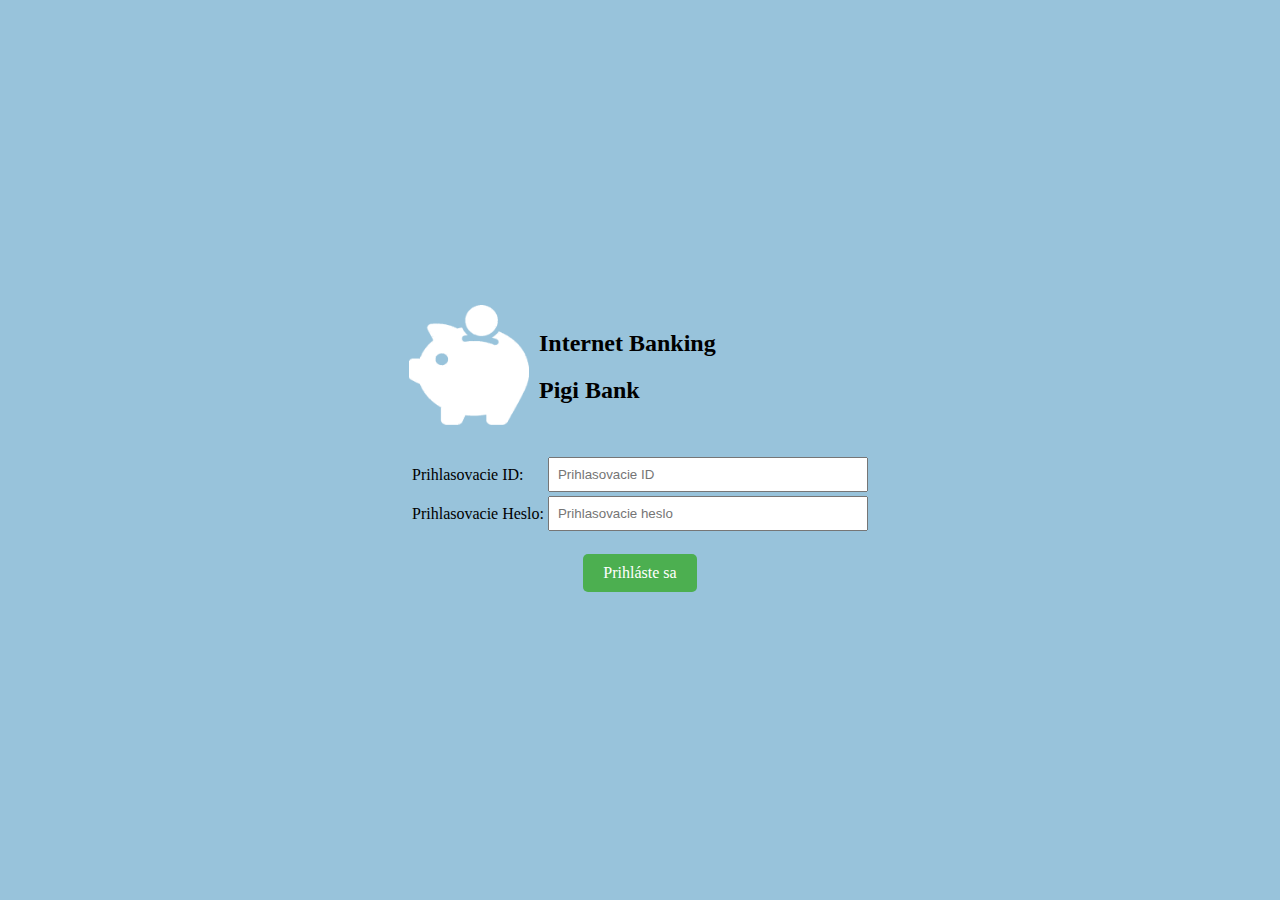
<file: index.html>
<!DOCTYPE html>
<html lang="sk">
<head>
  <meta charset="UTF-8">
  <title>Pigi Bank</title>
  <link rel="stylesheet" href="pages/Styles/style.css">
</head>
<body>
    <div id="together">
        <div id="LogoContainer">
            <div id="Logo">
                <img src="img/Logo-PigiBank.png" alt="Logo-PigiBank" width="120" height="120">
            </div>
            <div id="LogoText">
                <h2>Internet Banking</h2>
                <h2>Pigi Bank</h2>
            </div>
        </div>

        <div id="Inputs">
            <table>
                <tr>
                    <td class="nam"><label for="name">Prihlasovacie ID:</label></td>
                    <td><input type="text" id="username" name="username" placeholder="Prihlasovacie ID" class="large-input"></td>
                </tr>
                <tr>
                    <td class="pas"><label for="password">Prihlasovacie Heslo:</label></td>
                    <td><input type="password" id="password" name="password" placeholder="Prihlasovacie heslo" class="large-input"></td>
                </tr>
                <tr>
                    <td colspan="2" class="button-container">
                        <a href="pages/NewDomov.html" class="login-button">
                            Prihláste sa
                        </a>
                    </td>
                </tr>
            </table>
        </div>
    </div>
</body>
</html>
</file>
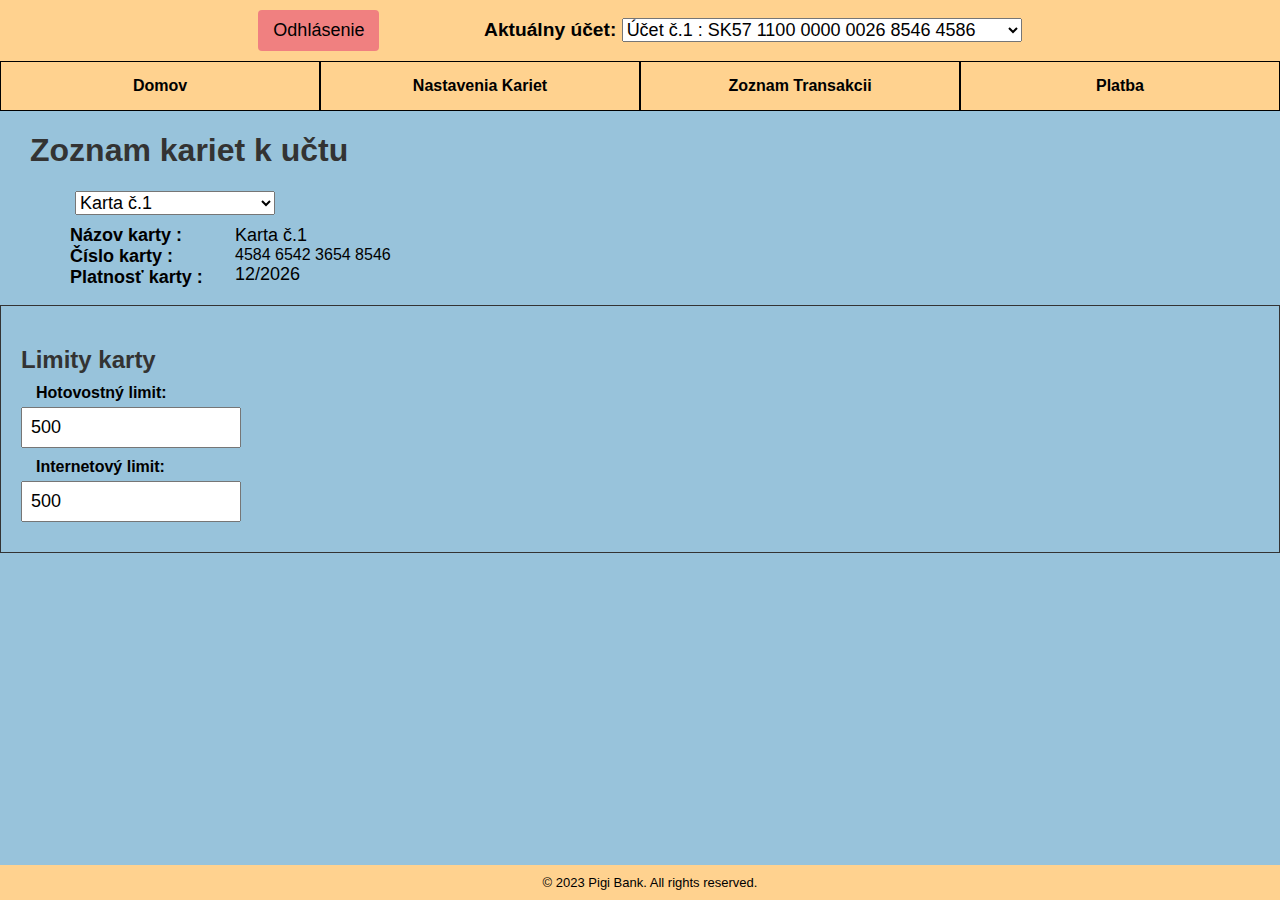
<file: pages/cardSettings.html>
<!DOCTYPE html>
<html lang="sk">
<head>
  <meta charset="UTF-8">
  <title>Pigi Bank</title>
  <link rel="stylesheet" href="Styles/cardStyle.css">
  <script src="Scripts/homepageScript.js"></script>

</head>

<body>
  <div class="UvodStr">
    <a href="../index.html"><button id="odhlasenie">Odhlásenie</button></a>
    <label for="moznosti">Aktuálny účet:</label>
    <select id="moznosti">
      <option value="moznost1">Účet č.1 : SK57 1100 0000 0026 8546 4586</option>
      <option value="moznost2">Účet č.2 : SK87 1100 0000 0085 4523 4788</option>
      <option value="moznost3">Účet č.3 : SK57 1100 0000 0096 1246 7836</option>
    </select>
  </div>
  <nav class="nav">
    <ul class="nav-list">
        <li class="nav-item" id="home"><a href="NewDomov.html" onclick="changeContent('home')">Domov</a></li>
        <li class="nav-item" id="cardSettings"><a href="cardSettings.html" onclick="changeContent('cardSettings')">Nastavenia Kariet</a></li>
        <li class="nav-item" id="transactionList"><a href="NewTransaction.html" onclick="changeContent('transactionList')">Zoznam Transakcii</a></li>
        <li class="nav-item" id="payments"><a href="NewPayment.html" onclick="changeContent('payments')">Platba</a></li>
    </ul>
  </nav>
  


  <div id="H">
    <h1>Zoznam kariet k učtu</h1>
    <select id="cardSelection">
      <option value="Karta č.1">Karta č.1</option>
      <option value="Karta č.2">Karta č.2</option>
      <option value="Karta č.3">Karta č.3</option>
    </select>
  
    <p id="L">Názov karty : </p><p id="R">Karta č.1</p>
    <p id="L">Číslo karty : </p><p id="test" id="R">4584 6542 3654 8546</p>
    <p id="L">Platnosť karty : </p><p id="R">12/2026</p>
  </div>

  <div id="cardLimits">
    <h2>Limity karty</h2>
    <label for="cashLimit">Hotovostný limit:</label>
    <input type="number" id="cashLimit" name="cashLimit" value="500" min="0" step="10">
  
    <label for="internetLimit">Internetový limit:</label>
    <input type="number" id="internetLimit" name="internetLimit" value="500" min="0" step="10">
  </div>

  <footer>
    <p>&copy; 2023 Pigi Bank. All rights reserved.</p>
  </footer>


</body>
</file>
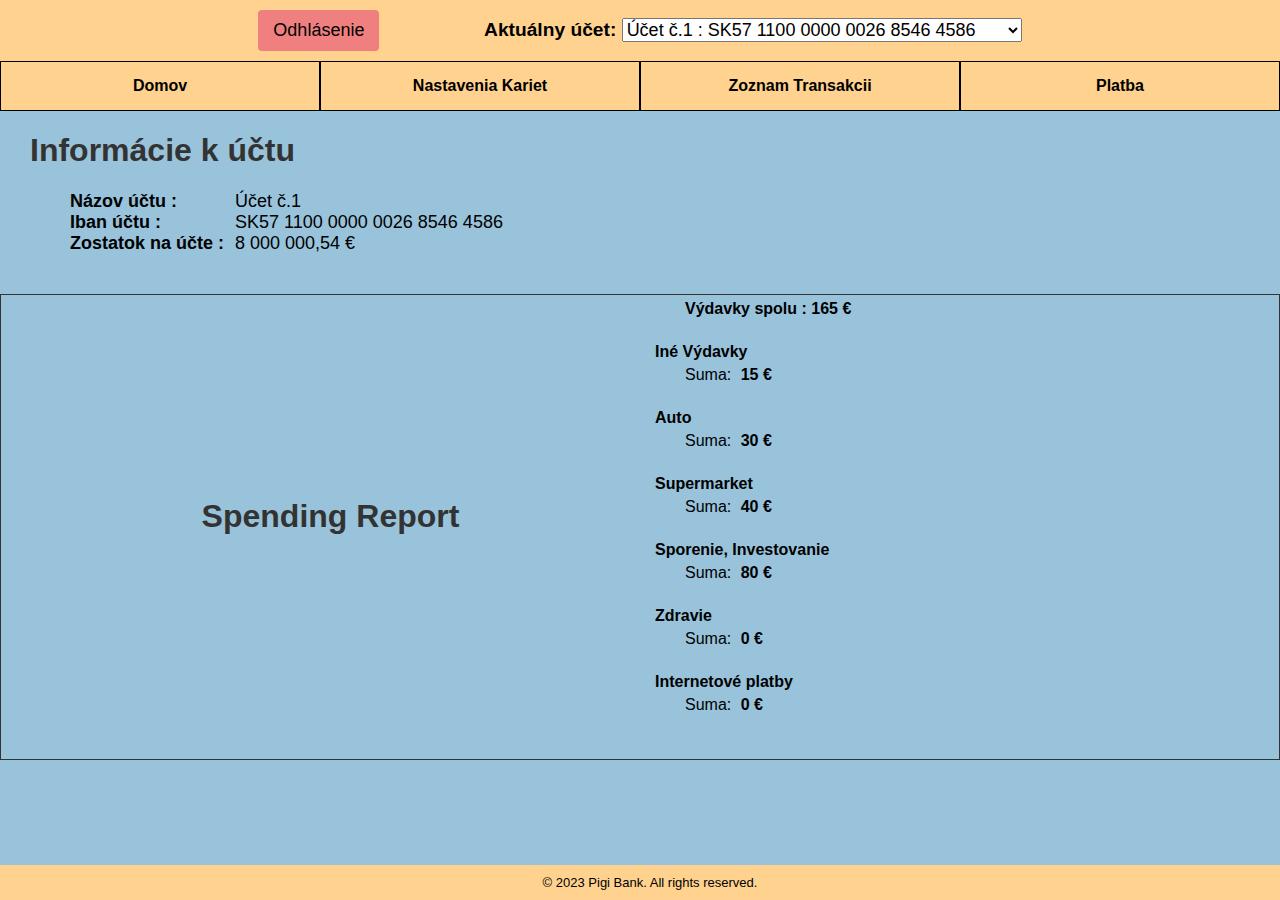
<file: pages/NewDomov.html>
<!DOCTYPE html>
<html lang="sk">
<head>
  <meta charset="UTF-8">
  <title>Pigi Bank</title>
  <link rel="stylesheet" href="Styles/homepageStyle.css">
  <script src="https://d3js.org/d3.v6.min.js"></script>
  <script src="Scripts/homepageScript.js"></script>
</head>
<body>

  <div class="UvodStr">
    <a href="../index.html"><button id="odhlasenie">Odhlásenie</button></a>
    <label for="moznosti">Aktuálny účet:</label>
    <select id="moznosti">
      <option value="moznost1">Účet č.1 : SK57 1100 0000 0026 8546 4586</option>
      <option value="moznost2">Účet č.2 : SK87 1100 0000 0085 4523 4788</option>
      <option value="moznost3">Účet č.3 : SK57 1100 0000 0096 1246 7836</option>
    </select>
    
  </div>
  <nav class="nav">
    <ul class="nav-list">
      <li class="nav-item" id="home"><a href="NewDomov.html" onclick="changeContent('home')">Domov</a></li>
      <li class="nav-item" id="cardSettings"><a href="cardSettings.html" onclick="changeContent('cardSettings')">Nastavenia Kariet</a></li>
      <li class="nav-item" id="transactionList"><a href="NewTransaction.html" onclick="changeContent('transactionList')">Zoznam Transakcii</a></li>
      <li class="nav-item" id="payments"><a href="NewPayment.html" onclick="changeContent('payments')">Platba</a></li>
    </ul>
  </nav>

  <div id="H">
    <h1>Informácie k účtu</h1>
    <p id="L">Názov účtu : </p><p id="R">Účet č.1</p>
    <p id="L">Iban účtu : </p><p id="R">SK57 1100 0000 0026 8546 4586</p>
    <p id="L">Zostatok na účte : </p><p id="R">8 000 000,54 €</p>
  </div>

  <div id="container">
    <div id="chart-container">
      <h1>Spending Report</h1>
      <div id="chart"></div>
    </div>
    
    <div id="text-fields">
      <p id="tt"><span id="name">Výdavky spolu : 165 €</span></p>
      <div id="fldINP">
      <p><span id="name">Iné Výdavky</span></p>
      <p id="tt">Suma: <span id="amount">15 €</span></p>
      </div>
      <div id="fldINP">
      <p><span id="name">Auto</span></p>
      <p id="tt">Suma: <span id="amount">30 €</span></p>
      </div>
      <div id="fldINP">
      <p><span id="name">Supermarket</span></p>
      <p id="tt">Suma: <span id="amount">40 €</span></p>
      </div>
      <div id="fldINP">
      <p><span id="name">Sporenie, Investovanie</span></p>
      <p id="tt">Suma: <span id="amount">80 €</span></p>
      </div>
      <div id="fldINP">
        <p><span id="name">Zdravie</span></p>
        <p id="tt">Suma: <span id="amount">0 €</span></p>
        </div>
        <div id="fldINP">
          <p><span id="name">Internetové platby</span></p>
          <p id="tt">Suma: <span id="amount">0 €</span></p>
          </div>
    </div>
  </div>

  <script>
    // D3.js kód pre vytvorenie kruhového grafu s hodnotami
    const data = [15, 30, 40, 80];
    const categoryNames = ["Kategória 1", "Kategória 2", "Kategória 3"];

    const width = 300;
    const height = 300;
    const radius = Math.min(width, height) / 2;

    const color = d3.scaleOrdinal(['#4CAF50', '#2196F3', '#FFC107', '#8569FF']);

    const svg = d3.select("#chart")
      .append("svg")
      .attr("width", width)
      .attr("height", height)
      .append("g")
      .attr("transform", "translate(" + width / 2 + "," + height / 2 + ")");

    const pie = d3.pie();

    const arc = d3.arc()
      .innerRadius(0)
      .outerRadius(radius);

    const arcs = svg.selectAll("arc")
      .data(pie(data))
      .enter()
      .append("g")
      .attr("class", "arc");

    arcs.append("path")
      .attr("fill", (d, i) => color(i))
      .attr("d", arc);

    arcs.append("text")
      .attr("transform", d => "translate(" + arc.centroid(d) + ")")
      .attr("text-anchor", "middle")
      .text((d, i) => data[i] + " €")
      .style("font-size", "16px")
      .style("fill", "Black");
  </script>

  <footer>
    <p>&copy; 2023 Pigi Bank. All rights reserved.</p>
  </footer>

</body>
</html>
</file>
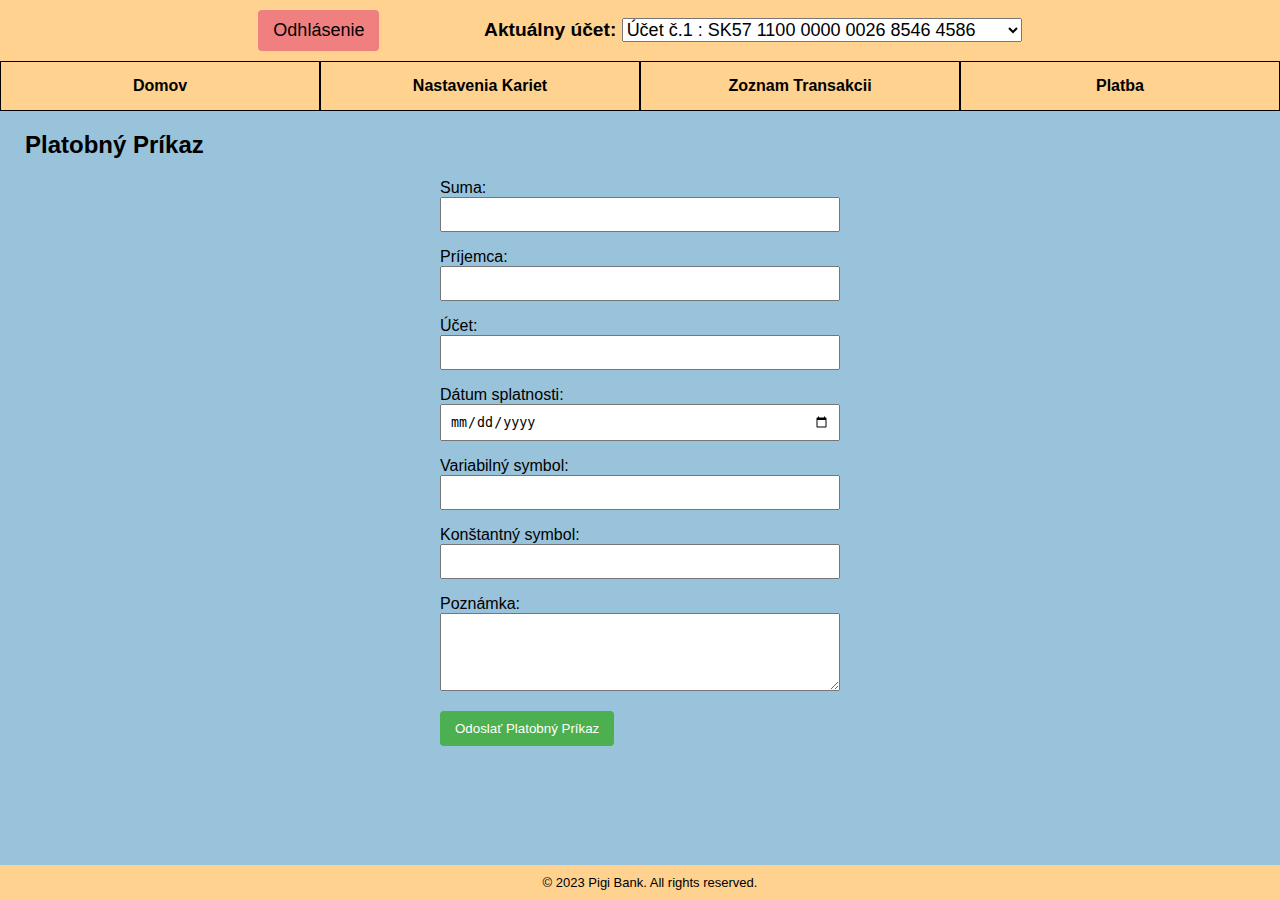
<file: pages/NewPayment.html>
<!DOCTYPE html>
<html lang="sk">
<head>
  <meta charset="UTF-8">
  <title>Pigi Bank</title>
  <link rel="stylesheet" href="Styles/paymentsStyles.css">
  <script src="https://d3js.org/d3.v6.min.js"></script>
  <script src="Scripts/homepageScript.js"></script>

  <style>
    #popup {
        display: none;
        position: fixed;
        top: 50%;
        left: 50%;
        transform: translate(-50%, -50%);
        padding: 100px;
        background-color: #FFD28F;
        border: 1px solid #ccc;
        box-shadow: 0 0 10px rgba(0, 0, 0, 0.5);
        z-index: 9999;
        font-size: large;
    }
</style>

</head>

<body>

  <div class="UvodStr">
    <a href="../index.html"><button id="odhlasenie">Odhlásenie</button></a>
    <label for="moznosti">Aktuálny účet:</label>
    <select id="moznosti">
      <option value="moznost1">Účet č.1 : SK57 1100 0000 0026 8546 4586</option>
      <option value="moznost2">Účet č.2 : SK87 1100 0000 0085 4523 4788</option>
      <option value="moznost3">Účet č.3 : SK57 1100 0000 0096 1246 7836</option>
    </select>
  </div>
  <nav class="nav">
    <ul class="nav-list">
        <li class="nav-item" id="home"><a href="NewDomov.html" onclick="changeContent('home')">Domov</a></li>
        <li class="nav-item" id="cardSettings"><a href="cardSettings.html" onclick="changeContent('cardSettings')">Nastavenia Kariet</a></li>
        <li class="nav-item" id="transactionList"><a href="NewTransaction.html" onclick="changeContent('transactionList')">Zoznam Transakcii</a></li>
        <li class="nav-item" id="payments"><a href="NewPayment.html" onclick="changeContent('payments')">Platba</a></li>
    </ul>
  </nav>

  <h2>Platobný Príkaz</h2>

  <form class="payment-form" id="paymentForm" onsubmit="resetForm(event),openPopup()">
      <label for="amount">Suma:</label>
      <input type="text" id="amount" name="amount" >

      <label for="recipient">Príjemca:</label>
      <input type="text" id="recipient" name="recipient" >

      <label for="account">Účet:</label>
      <input type="text" id="account" name="account" >

      <label for="due-date">Dátum splatnosti:</label>
      <input type="date" id="due-date" name="due-date" min="<?php echo date('Y-m-d'); ?>" >

      <label for="variable-symbol">Variabilný symbol:</label>
      <input type="text" id="variable-symbol" name="variable-symbol" >

      <label for="constant-symbol">Konštantný symbol:</label>
      <input type="text" id="constant-symbol" name="constant-symbol" >

      <label for="note">Poznámka:</label>
      <textarea id="note" name="note" rows="4"></textarea>

      <button value="odoslane">Odoslať Platobný Príkaz</button>
  </form>

    <div id="popup">
        <p>Platba Bola Poslaná Na Spracovanie.</p>
        <button id="pop" onclick="closePopup()">Exit</button>
    </div>

    <footer>
        <p>&copy; 2023 Pigi Bank. All rights reserved.</p>
      </footer>

    <script>
        // Funkcia na otvorenie pop-up okna
        function openPopup() {
            document.getElementById('popup').style.display = 'block';
            // Pridať udalosť na celú stránku na zatvorenie pop-up okna
            document.addEventListener('click', closePopupOutside);
        }
        
        function closePopup() {
            document.getElementById('popup').style.display = 'none';
            // Odstrániť udalosť na celú stránku po zatvorení pop-up okna
            document.removeEventListener('click', closePopupOutside);
        }
    
    
        // Funkcia na zatvorenie pop-up okna po kliknutí inde na stránke
        function closePopupOutside(event) {
            var popup = document.getElementById('popup');
            if (!popup.contains(event.target)) {
                closePopup();
            }
        }

        function resetForm(event) {
            // Prevent the default form submission
            event.preventDefault();
    
            // Reset the form
            document.getElementById("paymentForm").reset();
        }
    </script>

</body>
</file>
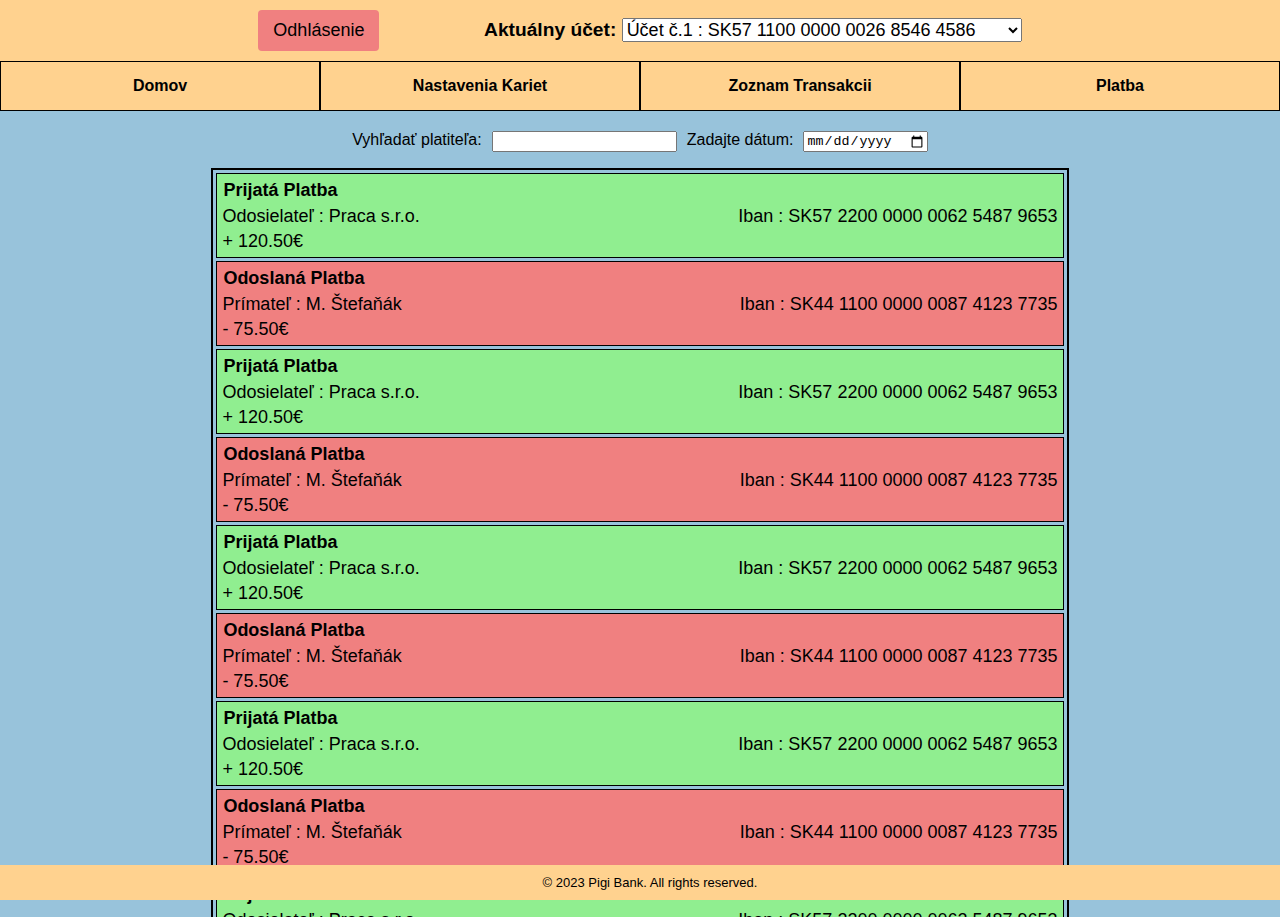
<file: pages/NewTransaction.html>
<!DOCTYPE html>
<html lang="sk">
<head>
  <meta charset="UTF-8">
  <title>Pigi Bank</title>
  <link rel="stylesheet" href="Styles/transactionStyle.css">
  <script src="https://d3js.org/d3.v6.min.js"></script>
  <script src="Scripts/homepageScript.js"></script>
</head>

<body>

  <div class="UvodStr">
    <a href="../index.html"><button id="odhlasenie">Odhlásenie</button></a>
    <label for="moznosti">Aktuálny účet:</label>
    <select id="moznosti">
      <option value="moznost1">Účet č.1 : SK57 1100 0000 0026 8546 4586</option>
      <option value="moznost2">Účet č.2 : SK87 1100 0000 0085 4523 4788</option>
      <option value="moznost3">Účet č.3 : SK57 1100 0000 0096 1246 7836</option>
    </select>
  </div>
  <nav class="nav">
    <ul class="nav-list">
        <li class="nav-item" id="home"><a href="NewDomov.html" onclick="changeContent('home')">Domov</a></li>
        <li class="nav-item" id="cardSettings"><a href="cardSettings.html" onclick="changeContent('cardSettings')">Nastavenia Kariet</a></li>
        <li class="nav-item" id="transactionList"><a href="NewTransaction.html" onclick="changeContent('transactionList')">Zoznam Transakcii</a></li>
        <li class="nav-item" id="payments"><a href="NewPayment.html" onclick="changeContent('payments')">Platba</a></li>
    </ul>
  </nav>

  <div id="inputy">
    <!-- Input pre vyhľadávanie platiteľa -->
    <label for="platitel">Vyhľadať platiteľa:</label>
    <input type="text" id="platitel" name="platitel">

    <!-- Input pre zadanie dátumu -->
    <label for="datum">Zadajte dátum:</label>
    <input type="date" id="datum" name="datum">
</div>

<div id="scrollovanyZoznam">
    <ul id="mojZoznam">
        <li class="prijata" onclick="openReceivedPayment()">
            <p id="LL">Prijatá Platba</p>
            <div class="test">
                <p id="ST">Odosielateľ : Praca s.r.o. </p> 
                <p id="ST"> Iban : SK57 2200 0000 0062 5487 9653</p>
            </div>
            <p id="ST">+ 120.50€</p>
        </li>
        <li class="odoslana" onclick="openSendPayment()">
            <p id="LL">Odoslaná Platba</p>
            <div class="test">
                <p id="ST">Prímateľ : M. Štefaňák</p> 
                <p id="ST">Iban : SK44 1100 0000 0087 4123 7735</p>
            </div>
            <p id="ST">- 75.50€</p>
        </li>
        <li class="prijata" onclick="openReceivedPayment()">
            <p id="LL">Prijatá Platba</p>
            <div class="test">
                <p id="ST">Odosielateľ : Praca s.r.o. </p> 
                <p id="ST"> Iban : SK57 2200 0000 0062 5487 9653</p>
            </div>
            <p id="ST">+ 120.50€</p>
        </li>
        <li class="odoslana" onclick="openSendPayment()">
            <p id="LL">Odoslaná Platba</p>
            <div class="test">
                <p id="ST">Prímateľ : M. Štefaňák</p> 
                <p id="ST">Iban : SK44 1100 0000 0087 4123 7735</p>
            </div>
            <p id="ST">- 75.50€</p>
        </li>
        <li class="prijata" onclick="openReceivedPayment()">
            <p id="LL">Prijatá Platba</p>
            <div class="test">
                <p id="ST">Odosielateľ : Praca s.r.o. </p> 
                <p id="ST"> Iban : SK57 2200 0000 0062 5487 9653</p>
            </div>
            <p id="ST">+ 120.50€</p>
        </li>
        <li class="odoslana" onclick="openSendPayment()">
            <p id="LL">Odoslaná Platba</p>
            <div class="test">
                <p id="ST">Prímateľ : M. Štefaňák</p> 
                <p id="ST">Iban : SK44 1100 0000 0087 4123 7735</p>
            </div>
            <p id="ST">- 75.50€</p>
        </li>
        <li class="prijata" onclick="openReceivedPayment()">
            <p id="LL">Prijatá Platba</p>
            <div class="test">
                <p id="ST">Odosielateľ : Praca s.r.o. </p> 
                <p id="ST"> Iban : SK57 2200 0000 0062 5487 9653</p>
            </div>
            <p id="ST">+ 120.50€</p>
        </li>
        <li class="odoslana" onclick="openSendPayment()">
            <p id="LL">Odoslaná Platba</p>
            <div class="test">
                <p id="ST">Prímateľ : M. Štefaňák</p> 
                <p id="ST">Iban : SK44 1100 0000 0087 4123 7735</p>
            </div>
            <p id="ST">- 75.50€</p>
        </li>
        <li class="prijata" onclick="openReceivedPayment()">
            <p id="LL">Prijatá Platba</p>
            <div class="test">
                <p id="ST">Odosielateľ : Praca s.r.o. </p> 
                <p id="ST"> Iban : SK57 2200 0000 0062 5487 9653</p>
            </div>
            <p id="ST">+ 120.50€</p>
        </li>
        <li class="odoslana" onclick="openSendPayment()">
            <p id="LL">Odoslaná Platba</p>
            <div class="test">
                <p id="ST">Prímateľ : M. Štefaňák</p> 
                <p id="ST">Iban : SK44 1100 0000 0087 4123 7735</p>
            </div>
            <p id="ST">- 75.50€</p>
        </li>
        <li class="prijata" onclick="openReceivedPayment()">
            <p id="LL">Prijatá Platba</p>
            <div class="test">
                <p id="ST">Odosielateľ : Praca s.r.o. </p> 
                <p id="ST"> Iban : SK57 2200 0000 0062 5487 9653</p>
            </div>
            <p id="ST">+ 120.50€</p>
        </li>
        <li class="odoslana" onclick="openSendPayment()">
            <p id="LL">Odoslaná Platba</p>
            <div class="test">
                <p id="ST">Prímateľ : M. Štefaňák</p> 
                <p id="ST">Iban : SK44 1100 0000 0087 4123 7735</p>
            </div>
            <p id="ST">- 75.50€</p>
        </li>
        <li class="prijata" onclick="openReceivedPayment()">
            <p id="LL">Prijatá Platba</p>
            <div class="test">
                <p id="ST">Odosielateľ : Praca s.r.o. </p> 
                <p id="ST"> Iban : SK57 2200 0000 0062 5487 9653</p>
            </div>
            <p id="ST">+ 120.50€</p>
        </li>
        <li class="odoslana" onclick="openSendPayment()">
            <p id="LL">Odoslaná Platba</p>
            <div class="test">
                <p id="ST">Prímateľ : M. Štefaňák</p> 
                <p id="ST">Iban : SK44 1100 0000 0087 4123 7735</p>
            </div>
            <p id="ST">- 75.50€</p>
        </li>
    </ul>
</div>

<footer>
    <p>&copy; 2023 Pigi Bank. All rights reserved.</p>
  </footer>

</body>
</file>
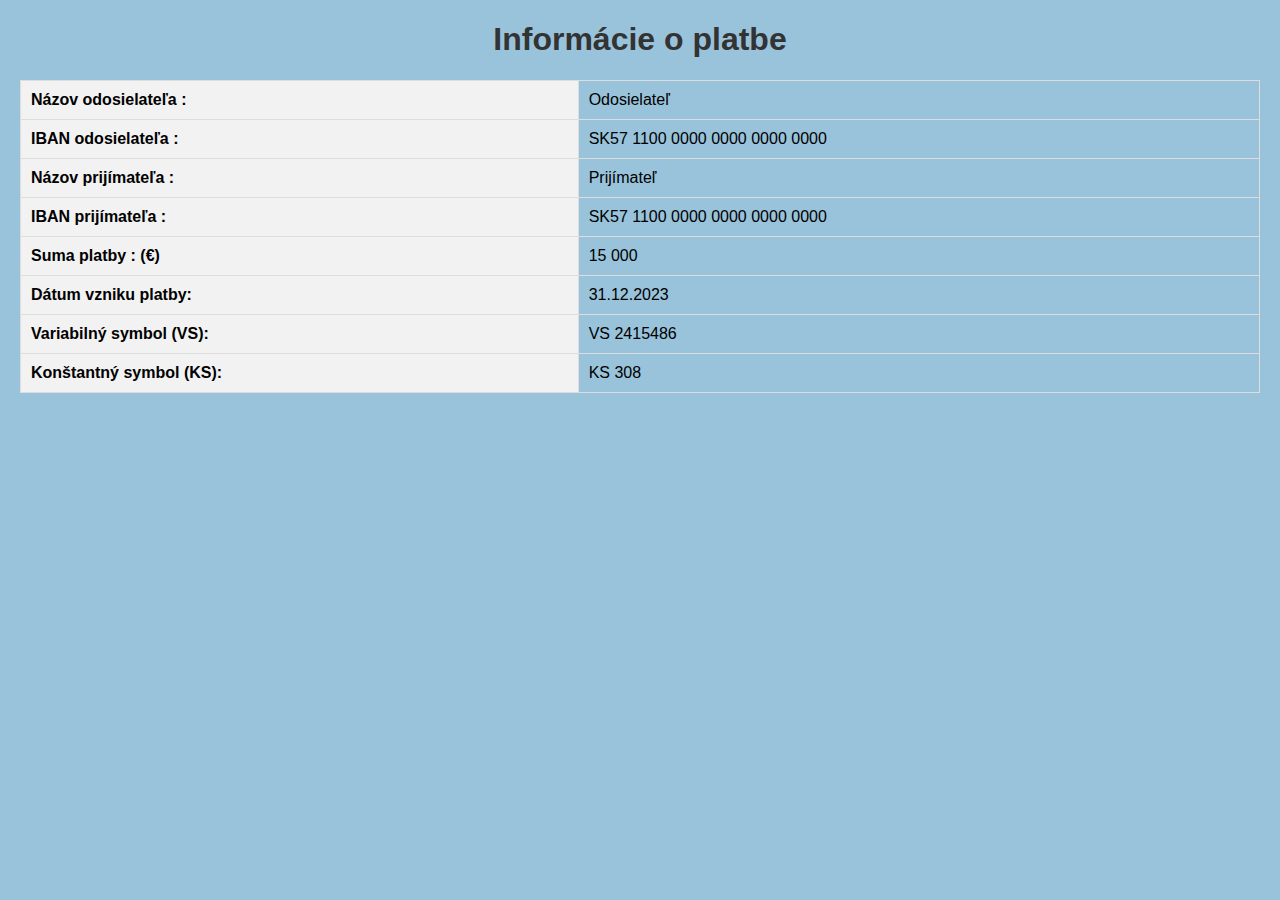
<file: pages/receivePayment.html>
<!DOCTYPE html>
<html lang="sk">
<head>
    <meta charset="UTF-8">
    <meta name="viewport" content="width=device-width, initial-scale=1.0">
    <title>Informácie o platbe</title>
    <link rel="stylesheet" href="Styles/infoPayment.css">
</head>
<body>

    <h1>Informácie o platbe</h1>

    <table>
        <tr>
            <th>Názov odosielateľa :</th>
            <td>Odosielateľ</td>
        </tr>
        <tr>
            <th>IBAN odosielateľa :</th>
            <td>SK57 1100 0000 0000 0000 0000</td>
        </tr>
        <tr>
            <th>Názov prijímateľa :</th>
            <td>Prijímateľ</td>
        </tr>
        <tr>
            <th>IBAN prijímateľa :</th>
            <td>SK57 1100 0000 0000 0000 0000</td>
        </tr>
        <tr>
            <th>Suma platby : (€)</th>
            <td>15 000</td>
        </tr>
        <tr>
            <th>Dátum vzniku platby:</th>
            <td>31.12.2023</td>
        </tr>
        <tr>
            <th>Variabilný symbol (VS):</th>
            <td>VS 2415486</td>
        </tr>
        <tr>
            <th>Konštantný symbol (KS):</th>
            <td>KS 308</td>
        </tr>
    </table>

</body>
</html>
</file>
<file: pages/Styles/style.css>
body {
  background-color: #98c3db ;
  display: flex;
  justify-content: center;
  align-items: center;
  height: 100vh; /* Nastavenie výšky na 100% výšky okna */
  margin: 0; /* Odstránenie margin od tela stránky */
}

#LogoContainer {
  display: flex;
  align-items: center;
  text-align: center;
  padding-bottom: 25px;
}

#Logo img {
  margin-right: 10px; /* Oddeľovač medzi obrázkom a textom */
}

#LogoText {
  text-align: left; /* Zarovná text na ľavú stranu */
}

.Inputs{
  display: inline-block;
}

.button-container {
  text-align: center;
  padding-top: 20px; /* Adjust as needed for spacing */
}

.login-button {
  display: inline-block;
  padding: 10px 20px;
  background-color: #4CAF50;
  color: white;
  text-decoration: none;
  font-size: 16px;
  border-radius: 5px;
  cursor: pointer;
}

.large-input {
  width: 300px; /* Adjust the width as needed */
  padding: 8px; /* Adjust the padding as needed */
}

.button-container {
  text-align: center;
  padding-top: 20px; /* Adjust as needed for spacing */
}

.login-button {
  display: inline-block;
  padding: 10px 20px;
  background-color: #4CAF50;
  color: white;
  text-decoration: none;
  font-size: 16px;
  border-radius: 5px;
  cursor: pointer;
}
</file>
<file: pages/Styles/cardStyle.css>
body {
    margin: 0;
    padding: 0;
    background-color: #98c3db;
    font-family: Arial, sans-serif;
  }
  
  .UvodStr{
    background-color: #FFD28F;
    padding-top: 10px;
    padding-bottom: 10px;
    display: block;
    color: black;
    font-size:larger;
    font-weight: bolder;
    text-align: center;
  }
  
  #moznosti{
    width: 100%;
    max-width: 400px; 
    height:fit-content;
    font-size: large;
  }
  
  .nav {
    background-color: #FFD28F; 
  }
  
  .nav-list {
    list-style: none;
    margin: 0;
    padding: 0;
    display: flex;
    flex-wrap: wrap; 
  }
  .nav-item {
    margin: 0;
    flex: 1; 
  }
  
  .nav-item a {
    display: block;
    padding: 15px 20px; 
    text-decoration: none;
    color: black; 
    font-weight: bold;
    border-width: 1px;
    border-style: solid;
    text-align: center; 
  }
  
  .nav-item a:hover,
  .nav-item.active a {
    background-color: #98c3db ; 
  }
  
  @media screen and (max-width: 600px) {
    .nav-item {
      flex-basis: 100%; 
    }
  }

  h1 {
    color: #333; 
    margin-left: 30px;
  }
  
  p {
    margin: 0; 
  }
  
  #L {
    float: left; 
    clear: left; 
    width: 165px; 
    font-weight: bold; 
    font-size: large;
    margin-left: 70px;
  }
  
  #R {
    margin-left: 175px; 
    font-size: large;
  }

  #H button {
    background-color: #FFD28F; 
    color: black; 
    padding: 5px 15px; 
    font-size: large;
    margin: 10px; 
    margin-left: 75px;
    display: block; 
  }

  #cardSelection {
    width: 100%;
    max-width: 200px; /* Adjust as needed */
    margin-left: 75px ; /* Center the dropdown */
    display: block; /* Ensure it's on a new line */
    margin-bottom: 10px; /* Add some space below the dropdown */
    font-size: large;
  }

  #cardLimits {
    margin-top: 20px;
    padding: 20px;
    border: 1px solid #333;
  }
  
  #cardLimits h2 {
    color: #333;
    margin-bottom: 10px;
  }
  
  #cardLimits label {
    font-weight: bold;
    display: block;
    margin-left: 15px;
    margin-bottom: 5px;
  }
  
  #cardLimits input {
    width: 100%;
    max-width: 200px;
    margin-bottom: 10px;
    padding: 8px;
    font-size: large;
  }

  footer {
    background-color: #FFD28F;
    padding: 10px;
    text-align: center;
    position: fixed;
    bottom: 0;
    width: 100%;
  }
  
  footer p {
    margin: 0;
    font-size: small;
  }

  #odhlasenie{
    background-color:lightcoral;
    color: black;
    font-weight: 500;
    font-size: large;
    margin-right: 100px;
    padding: 10px 15px;
    border: none;
    border-radius: 4px;
  }
</file>
<file: pages/Styles/homepageStyle.css>
body {
  margin: 0;
  padding: 0;
  background-color: #98c3db;
  font-family: Arial, sans-serif;
}

.UvodStr{
  background-color: #FFD28F;
  padding-top: 10px;
  padding-bottom: 10px;
  display: block;
  color: black;
  font-size:larger;
  font-weight: bolder;
  text-align: center;
}

#moznosti{
  width: 100%;
  max-width: 400px; /* Nastavte želanú maximálnu šírku */
  height:fit-content;
  font-size: large;
}

.nav {
  background-color: #FFD28F; /* Farba pozadia navigácie, môžete upraviť podľa vašich preferencií */
}

.nav-list {
  list-style: none;
  margin: 0;
  padding: 0;
  display: flex;
  flex-wrap: wrap; /* Položky, ktoré nezmestia na obrazovku, budú presunuté na ďalší riadok */
}

.nav-item {
  margin: 0;
  flex: 1; /* Položky budú mať rovnomerný podiel šírky */
}

.nav-item a {
  display: block;
  padding: 15px 20px; /* Prispôsobte polomer a výšku podľa vašich preferencií */
  text-decoration: none;
  color: black; /* Farba textu, môžete upraviť podľa vašich preferencií */
  font-weight: bold;
  border-width: 1px;
  border-style: solid;
  text-align: center; /* Text bude zarovnaný na stred */
}

.nav-item a:hover,
.nav-item.active a {
  background-color: #98c3db ; /* Farba pozadia pri najazdení myši a aktívnej položke, môžete upraviť podľa vašich preferencií */
}

/* Media query pre menšie obrazovky */
@media screen and (max-width: 600px) {
  .nav-item {
    flex-basis: 100%; /* Položky budú zaberáť 100% šírky na menších obrazovkách */
  }
}

#chart-container {
  text-align: center; /* Zarovnanie grafu na stred stránky */
}

h1 {
  color: #333; /* farba nadpisu */
  margin-left: 30px;
}

p {
  margin: 0; /* odstráni prednastavený odsadenie od odstavca */
}

#L {
  float: left; /* zarovnanie na ľavú stranu */
  clear: left; /* zastavenie obtekania ďalších elementov z ľavej strany */
  width: 165px; /* nastavenie pevnej šírky pre ľavý text */
  font-weight: bold; /* tučné písmo pre ľavý text */
  font-size: large;
  margin-left: 70px;
}

#R {
  margin-left: 175px; /* vytvára malú medzeru medzi ľavým a pravým textom */
  font-size: large;
}

#container {
  display: flex;
  align-items: center;
  margin-top: 40px;
  padding-bottom: 20px;
  border: 1px solid #333;
}

#chart-container {
  flex: 1;
  text-align: center;
}

#text-fields {
  flex: 1;
}

#text-fields p {
  margin: 10px 0;
}

#h, #container{
  margin-bottom: 50px;
}

#chart-container {
  text-align: center;
}

#text-fields {
  flex: 1;
  margin-left: 20px;
  padding-right: 10;
}

#text-fields p {
  margin: 5px;
}

#text-fields p#tt {
  margin-bottom: 25px;
  margin-left: 35px
}

#text-fields span {
  font-weight: bold; 
}

#text-fields span#name {
  display: block; 
}

#text-fields span#amount {
  margin-left: 5px; 
}

footer {
  background-color: #FFD28F;
  padding: 10px;
  text-align: center;
  position: fixed;
  bottom: 0;
  width: 100%;
}

footer p {
  margin: 0;
  font-size: small;
}

#odhlasenie{
  background-color:lightcoral;
  color: black;
  font-weight: 500;
  font-size: large;
  margin-right: 100px;
  padding: 10px 15px;
  border: none;
  border-radius: 4px;
}
</file>
<file: pages/Styles/paymentsStyles.css>
body {
    margin: 0;
    padding: 0;
    background-color: #98c3db;
    font-family: Arial, sans-serif;
  }
  
  .UvodStr{
    background-color: #FFD28F;
    padding-top: 10px;
    padding-bottom: 10px;
    display: block;
    color: black;
    font-size:larger;
    font-weight: bolder;
    text-align: center;
  }
  
  #moznosti{
    width: 100%;
    max-width: 400px; /* Nastavte želanú maximálnu šírku */
    height:fit-content;
    font-size: large;
  }
  
  .nav {
    background-color: #FFD28F; /* Farba pozadia navigácie, môžete upraviť podľa vašich preferencií */
  }
  
  .nav-list {
    list-style: none;
    margin: 0;
    padding: 0;
    display: flex;
    flex-wrap: wrap; /* Položky, ktoré nezmestia na obrazovku, budú presunuté na ďalší riadok */
  }
  
  .nav-item {
    margin: 0;
    flex: 1; /* Položky budú mať rovnomerný podiel šírky */
  }
  
  .nav-item a {
    display: block;
    padding: 15px 20px; /* Prispôsobte polomer a výšku podľa vašich preferencií */
    text-decoration: none;
    color: black; /* Farba textu, môžete upraviť podľa vašich preferencií */
    font-weight: bold;
    border-width: 1px;
    border-style: solid;
    text-align: center; /* Text bude zarovnaný na stred */
  }
  
  .nav-item a:hover,
  .nav-item.active a {
    background-color: #98c3db ; /* Farba pozadia pri najazdení myši a aktívnej položke, môžete upraviť podľa vašich preferencií */
  }
  
  /* Media query pre menšie obrazovky */
  @media screen and (max-width: 600px) {
    .nav-item {
      flex-basis: 100%; /* Položky budú zaberáť 100% šírky na menších obrazovkách */
    }
  }

.payment-form {
    max-width: 400px;
    margin: 0 auto;
}

#amount, #recipient, #account, #due-date, #variable-symbol, #constant-symbol {
    width: 100%;
    padding: 8px;
    margin-bottom: 16px;
    box-sizing: border-box;
}

#note {
    width: 100%;
    padding: 8px;
    margin-bottom: 16px;
    box-sizing: border-box;
    text-align: left;
}

button {
    background-color: #4CAF50;
    color: white;
    padding: 10px 15px;
    border: none;
    border-radius: 4px;
    cursor: pointer;
}

button:hover {
    background-color: #45a049;
}

h2{
    padding-left: 25px;
}

footer {
  background-color: #FFD28F;
  padding: 10px;
  text-align: center;
  position: fixed;
  bottom: 0;
  width: 100%;
}

footer p {
  margin: 0;
  font-size: small;
}

#odhlasenie{
  background-color:lightcoral;
  color: black;
  font-weight: 500;
  font-size: large;
  margin-right: 100px;
  padding: 10px 15px;
}
</file>
<file: pages/Styles/transactionStyle.css>
body {
    margin: 0;
    padding: 0;
    background-color: #98c3db;
    font-family: Arial, sans-serif;
  }
  
  .UvodStr{
    background-color: #FFD28F;
    padding-top: 10px;
    padding-bottom: 10px;
    display: block;
    color: black;
    font-size:larger;
    font-weight: bolder;
    text-align: center;
  }
  
  #moznosti{
    width: 100%;
    max-width: 400px; /* Nastavte želanú maximálnu šírku */
    height:fit-content;
    font-size: large;
  }
  
  .nav {
    background-color: #FFD28F; /* Farba pozadia navigácie, môžete upraviť podľa vašich preferencií */
  }
  
  .nav-list {
    list-style: none;
    margin: 0;
    padding: 0;
    display: flex;
    flex-wrap: wrap; /* Položky, ktoré nezmestia na obrazovku, budú presunuté na ďalší riadok */
  }
  
  .nav-item {
    margin: 0;
    flex: 1; /* Položky budú mať rovnomerný podiel šírky */
  }
  
  .nav-item a {
    display: block;
    padding: 15px 20px; /* Prispôsobte polomer a výšku podľa vašich preferencií */
    text-decoration: none;
    color: black; /* Farba textu, môžete upraviť podľa vašich preferencií */
    font-weight: bold;
    border-width: 1px;
    border-style: solid;
    text-align: center; /* Text bude zarovnaný na stred */
  }
  
  .nav-item a:hover,
  .nav-item.active a {
    background-color: #98c3db ; /* Farba pozadia pri najazdení myši a aktívnej položke, môžete upraviť podľa vašich preferencií */
  }
  
  /* Media query pre menšie obrazovky */
  @media screen and (max-width: 600px) {
    .nav-item {
      flex-basis: 100%; /* Položky budú zaberáť 100% šírky na menších obrazovkách */
    }
  }

#inputy {
    margin-top: 20px;
    display: flex;
    gap: 10px;
    justify-content: center;
}

#scrollovanyZoznam {
    height: 85vh; 
    overflow-y: auto; 
    display: flex;
    flex-direction: column;
    align-items: center;
}

#mojZoznam {
    flex-grow: 1; 
    border: 2px solid #000000;
    padding: 10px;
    width: 66.66%; 
    list-style: none;
    padding: 0;
}

#mojZoznam li {
    padding: 3px; 
    margin: 3px;
    display: flex; 
    flex-direction: column; 
}

.prijata {
    background-color: lightgreen; 
    border: 1px solid #000000;
}

.odoslana {
    background-color: lightcoral;
    border: 1px solid #000000;
}

#mojZoznam li .test {
    flex: 1; 
    display: flex;
    justify-content: space-between; 
}

#mojZoznam li p#ST {
    font-size: large;
    margin: 2px;
}

#mojZoznam li p#LL {
    font-weight: bold;
    font-size: large;
    margin: 3px;
}

footer {
  background-color: #FFD28F;
  padding: 10px;
  text-align: center;
  position: fixed;
  bottom: 0;
  width: 100%;
}

footer p {
  margin: 0;
  font-size: small;
}

#odhlasenie{
  background-color:lightcoral;
  color: black;
  font-weight: 500;
  font-size: large;
  margin-right: 100px;
  padding: 10px 15px;
  border: none;
  border-radius: 4px;
}
</file>
<file: pages/Styles/infoPayment.css>
body {
    background-color: #98c3db;
    font-family: Arial, sans-serif;
    margin: 20px;
}

h1 {
    text-align: center;
    color: #333;
}

table {
    width: 100%;
    border-collapse: collapse;
    margin-top: 20px;
}

th, td {
    padding: 10px;
    text-align: left;
    border: 1px solid #ddd;
    max-width: 300px; 
    overflow: hidden;
    white-space: nowrap;
    text-overflow: ellipsis;
}

th {
    background-color: #f2f2f2;
}

tr:hover {
    background-color: #f5f5f5;
}
</file>
